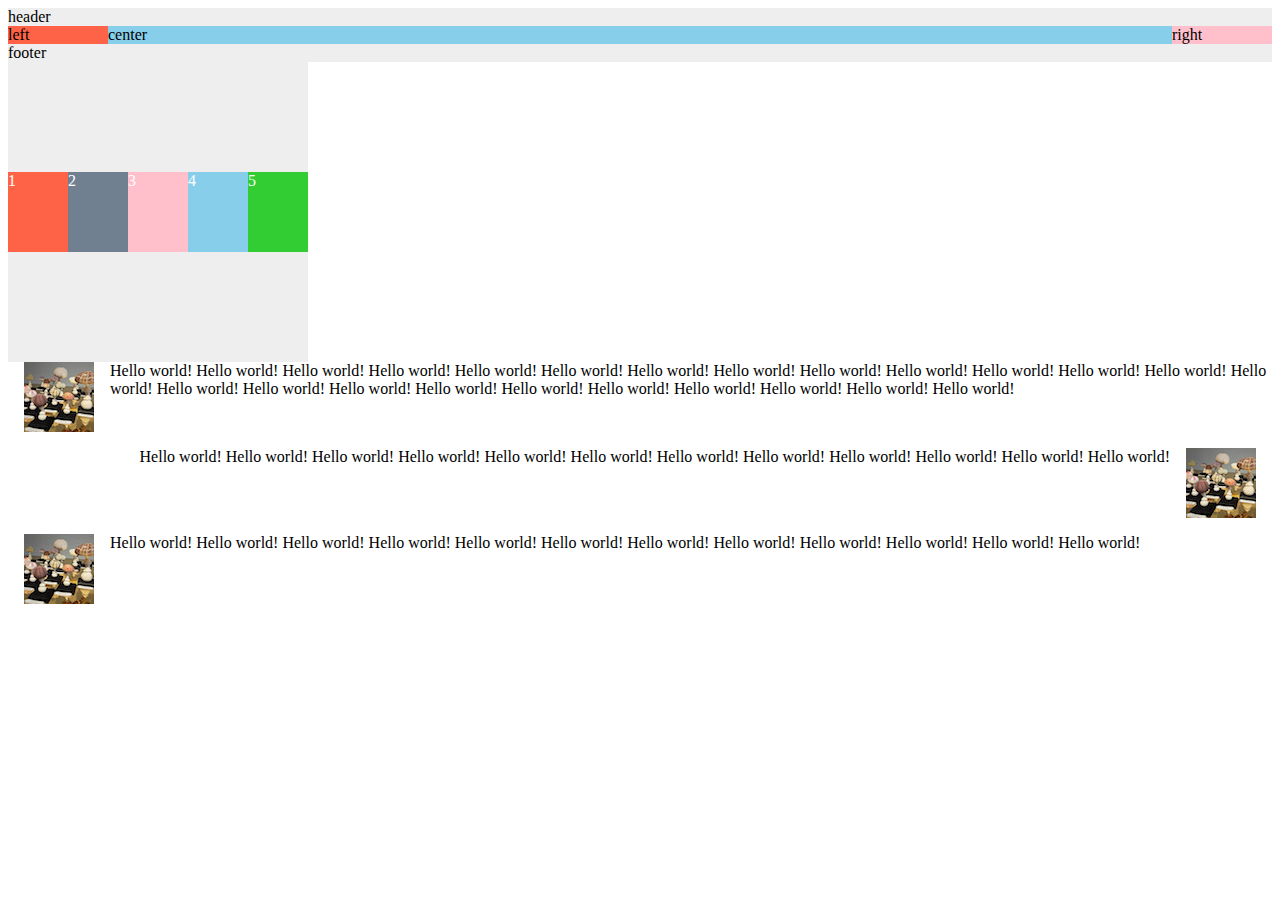
<file: Dotinstall/FlexBox/index.html>
<!DOCTYPE html>
<html lang="ja">
  <head>
    <meta charset="utf-8">
    <title>Flexbox</title>
    <link rel="stylesheet" href="./css/styles.css">
  </head>
  <body>
    <header>header</header>
    <div class="container1">
      <div class="left">left</div>
      <div class="center">center</div>
      <div class="right">right</div>
    </div>
    <footer>footer</footer>
    <div class="container">
      <div class="box box-1">1</div>
      <div class="box box-2">2</div>
      <div class="box box-3">3</div>
      <div class="box box-4">4</div>
      <div class="box box-5">5</div>
    </div>

    <div class="media">
        <img src="uni.jpg">
        <p>Hello world! Hello world!
          Hello world! Hello world!
          Hello world! Hello world!
          Hello world! Hello world!
          Hello world! Hello world!
          Hello world! Hello world!
          Hello world! Hello world!
            Hello world! Hello world!
            Hello world! Hello world!
            Hello world! Hello world!
            Hello world! Hello world!
            Hello world! Hello world!</p>
    </div>
    <div class="media media-reverse">
        <img src="uni.jpg">
        <p>Hello world! Hello world!
          Hello world! Hello world!
          Hello world! Hello world!
          Hello world! Hello world!
          Hello world! Hello world!
          Hello world! Hello world!</p>
    </div>
    <div class="media">
        <img src="uni.jpg">
        <p>Hello world! Hello world!
          Hello world! Hello world!
          Hello world! Hello world!
          Hello world! Hello world!
          Hello world! Hello world!
          Hello world! Hello world!</p>
    </div>


  </body>
</html>
</file>
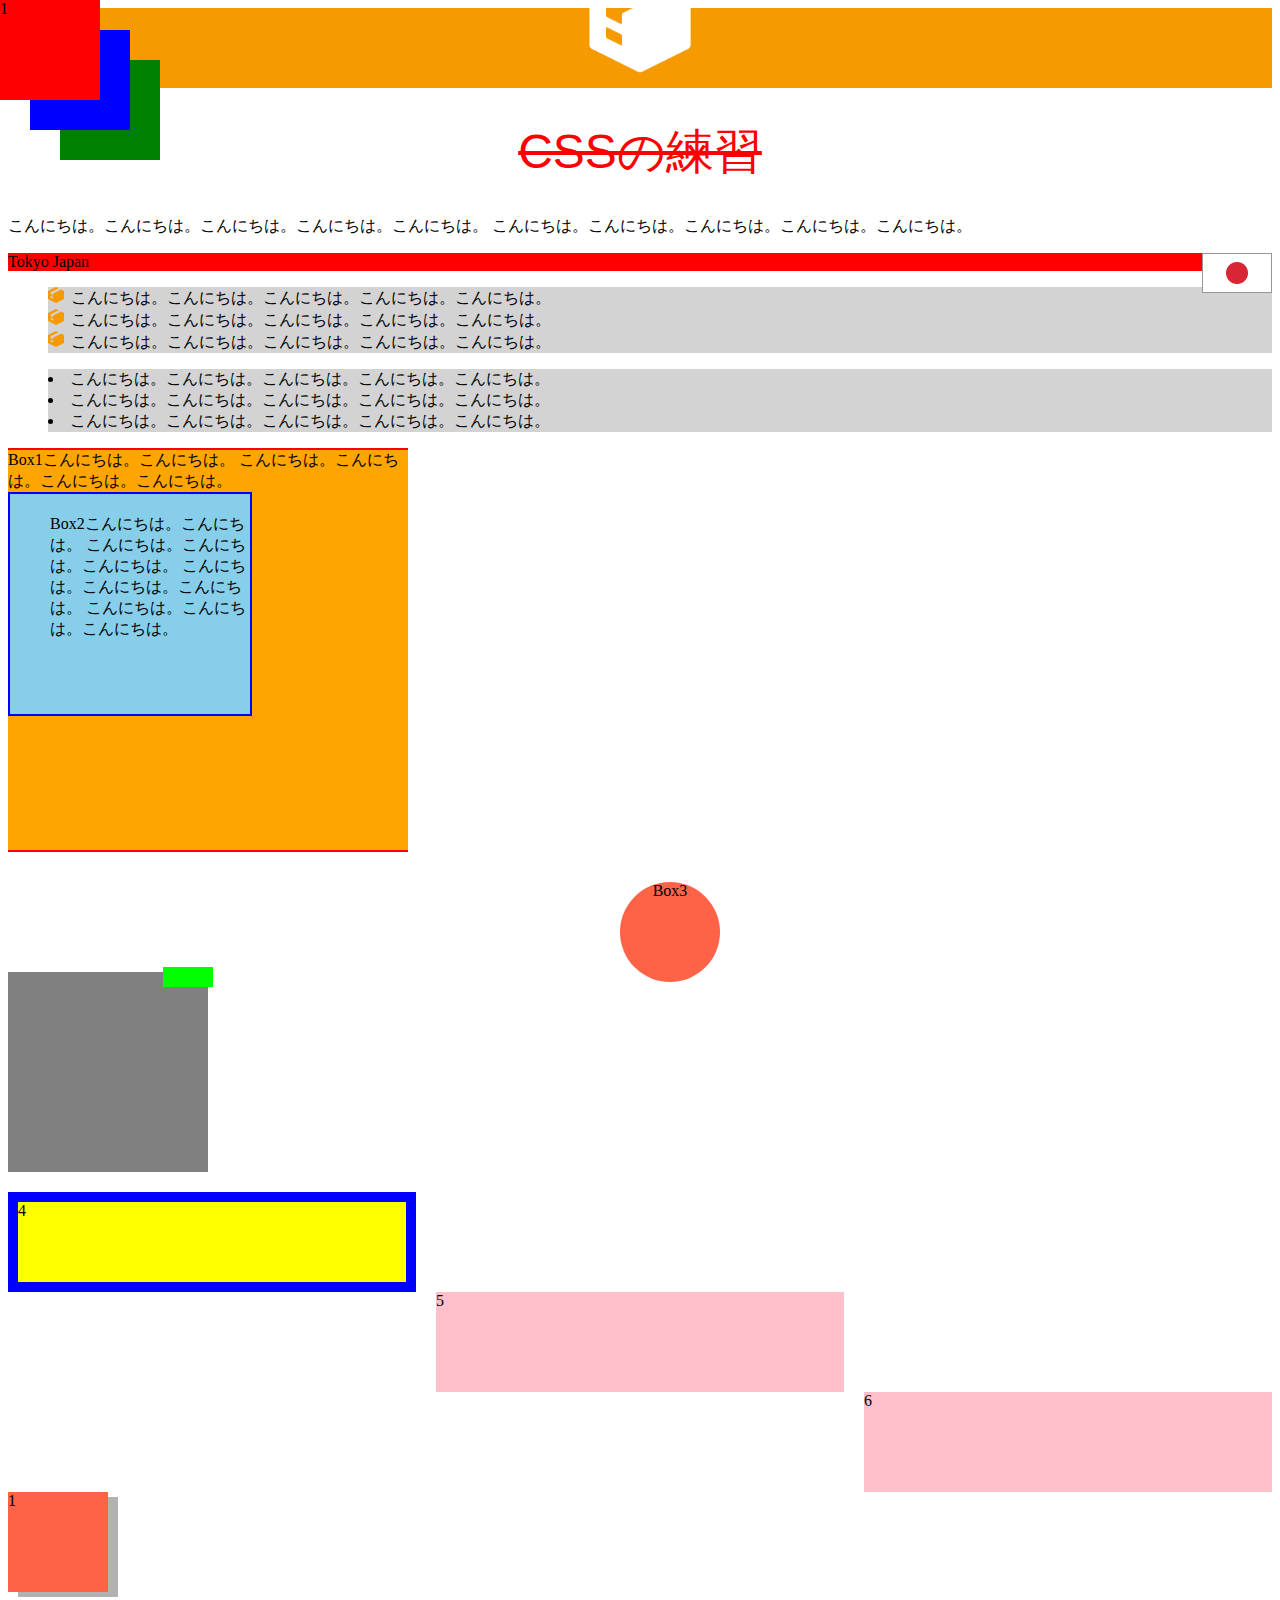
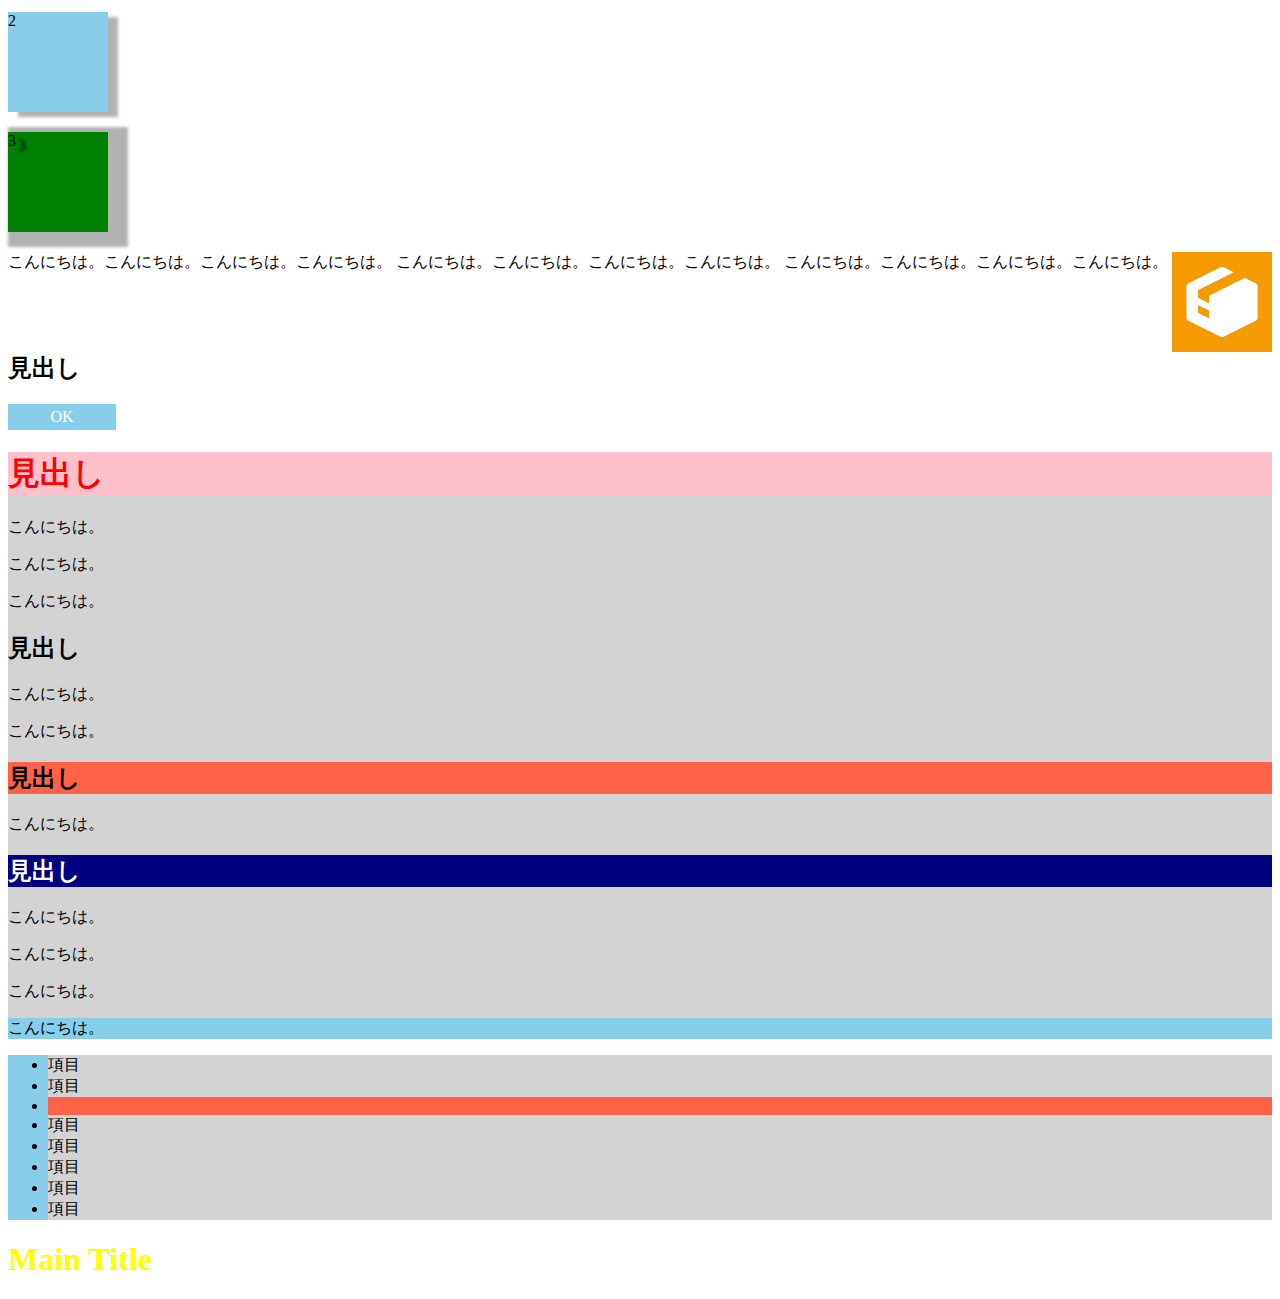
<file: Dotinstall/MyCSS/index.html>
<!DOCTYPE html>
<html lang="ja">
  <head>
    <meta charset="utf-8">
    <title>CSSの練習</title>
    <link rel="stylesheet" href="css/styles.css">
    <!-- <style>
      h1{
        color:red;
      }
    </style> -->
  </head>
  <body>
    <header>

    </header>
    <h1>CSSの練習</h1>
    <p>こんにちは。こんにちは。こんにちは。こんにちは。こんにちは。
    こんにちは。こんにちは。こんにちは。こんにちは。こんにちは。</p>

    <p class="Tokyo">Tokyo <img src="img/japan.png"> Japan</p>

  <ul>
    <li>こんにちは。こんにちは。こんにちは。こんにちは。こんにちは。</li>
    <li>こんにちは。こんにちは。こんにちは。こんにちは。こんにちは。</li>
    <li>こんにちは。こんにちは。こんにちは。こんにちは。こんにちは。</li>
  </ul>
  <ol>
    <li>こんにちは。こんにちは。こんにちは。こんにちは。こんにちは。</li>
    <li>こんにちは。こんにちは。こんにちは。こんにちは。こんにちは。</li>
    <li>こんにちは。こんにちは。こんにちは。こんにちは。こんにちは。</li>
  </ol>
  <div class="box1">Box1こんにちは。こんにちは。
    こんにちは。こんにちは。こんにちは。こんにちは。
   <div class="box2">Box2こんにちは。こんにちは。
   こんにちは。こんにちは。こんにちは。
 こんにちは。こんにちは。こんにちは。
こんにちは。こんにちは。こんにちは。</div>
  </div>

  <div class="box3">Box3</div>
  <div class="box4">
   <div class="rect"></div>
  </div>

  <div class="index1">1</div>
  <div class="index2">2</div>
  <div class="index3">3</div>

  <div class="index4">4</div>
  <div class="index5">5</div>
  <div class="index6">6</div>

  <div class="shadow1">1</div>
  <div class="shadow2">2</div>
  <div class="shadow3">3</div>


<p><img src="img/logo.png" width="100px" height="100px">
こんにちは。こんにちは。こんにちは。こんにちは。
こんにちは。こんにちは。こんにちは。こんにちは。
こんにちは。こんにちは。こんにちは。こんにちは。
</p>
<h2>見出し</h2>

<div class="btn">OK</div>

<div class="nth">
  <h1>見出し</h1>
  <p>こんにちは。</p>
  <p>こんにちは。</p>
  <p>こんにちは。</p>
  <h2>見出し</h2>
  <p>こんにちは。</p>
  <p>こんにちは。</p>
  <h2>見出し</h2>
  <p>こんにちは。</p>
  <h2>見出し</h2>
  <p>こんにちは。</p>
  <p>こんにちは。</p>
  <p>こんにちは。</p>
  <p>こんにちは。</p>
</div>

<div class="empty">
  <ul>
    <li>項目</li>
    <li>項目</li>
    <li></li>
    <li>項目</li>
    <li>項目</li>
    <li>項目</li>
    <li>項目</li>
    <li>項目</li>
  </ul>

</div>
<!-- <div class="priority"> -->
  <section id="about">
    <h1 id="main" class="title box" style="color:skyblue;">
     Main Title</h1>
  </section>
<!-- </div> -->
</body>
</html>
</file>
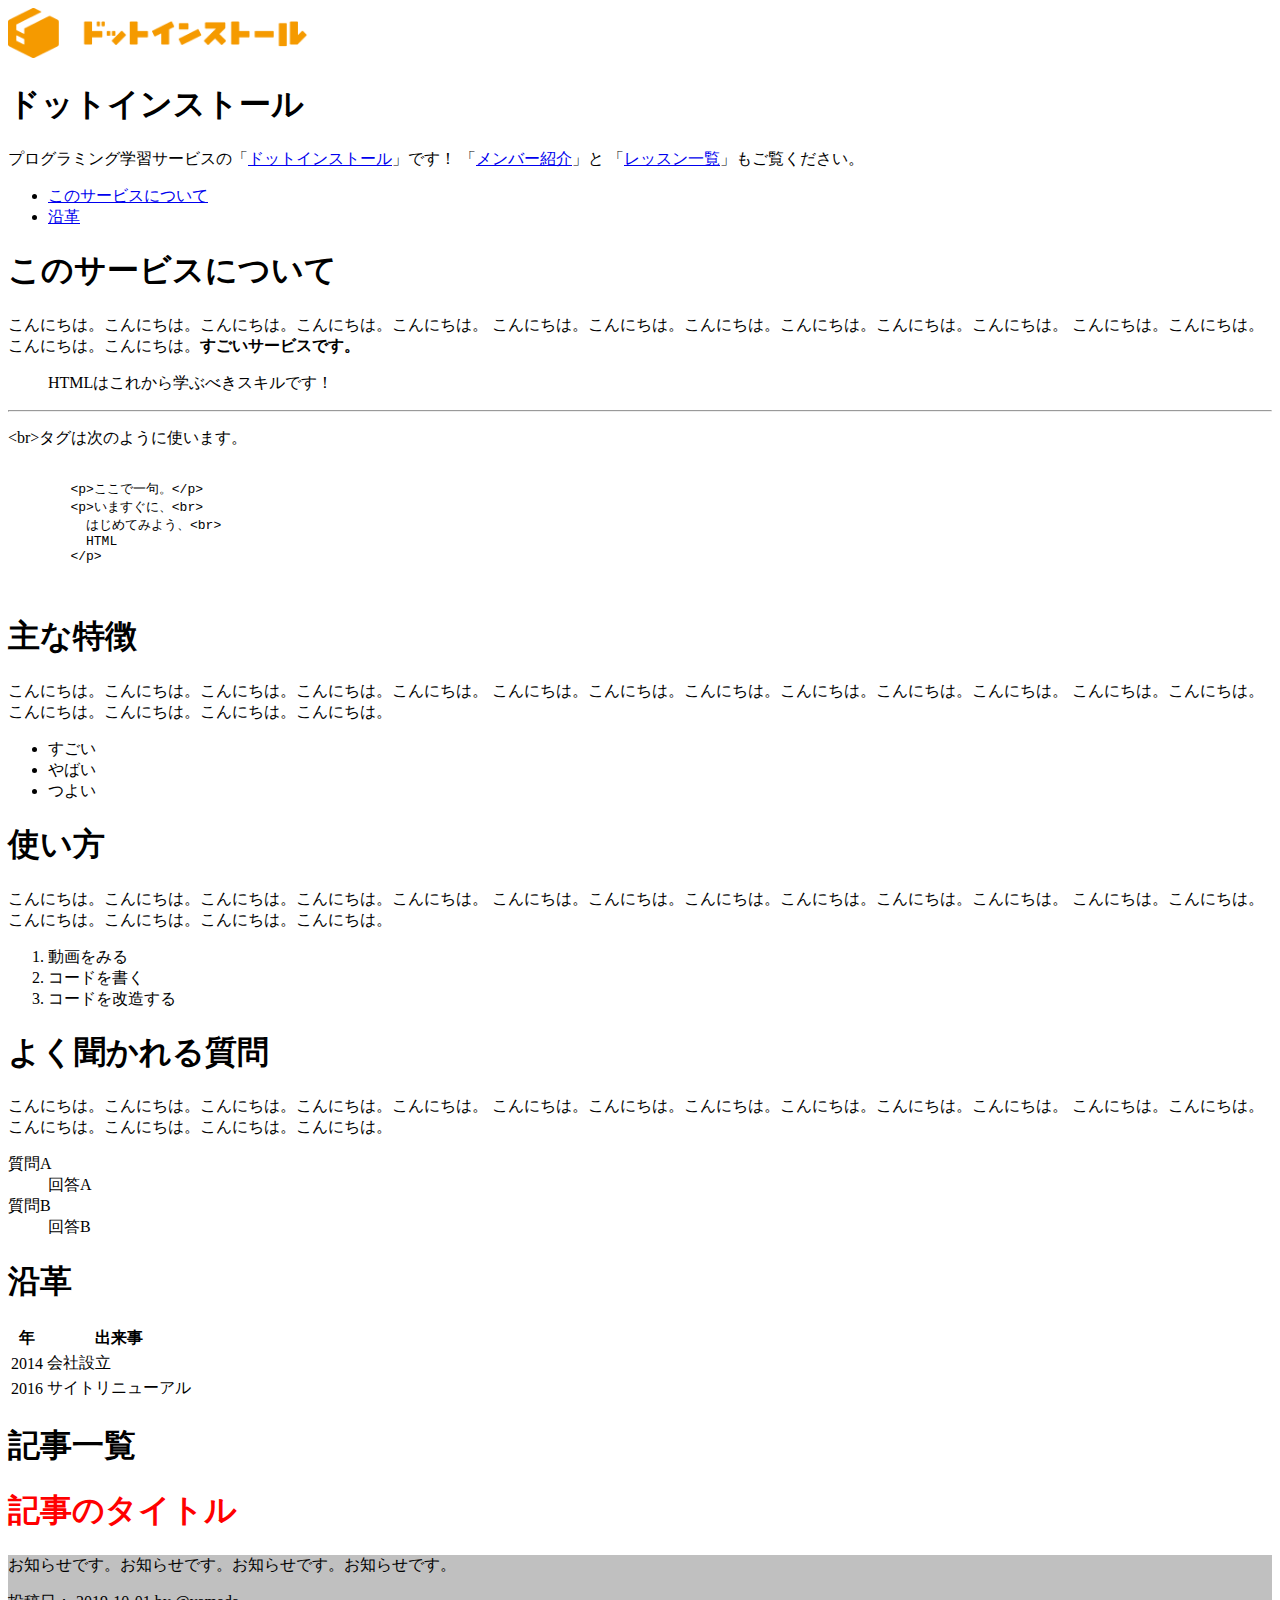
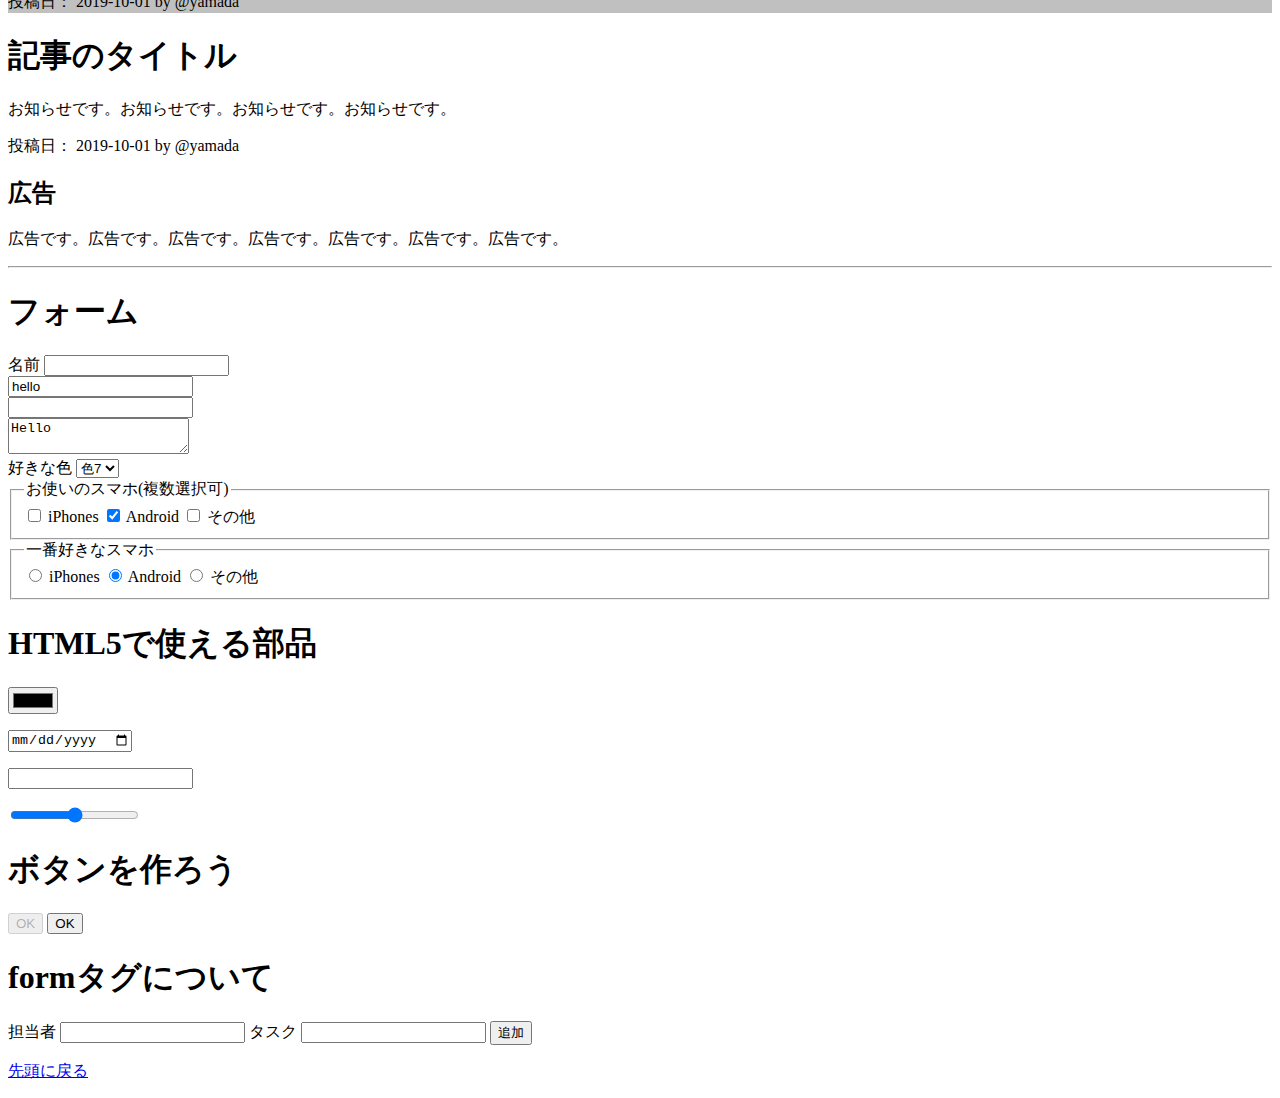
<file: Dotinstall/MyHTML/index.html>
<!DOCTYPE html>
<html lang="ja">
  <head>
    <meta charset="utf-8">
    <title>ドットインストール</title>
    <meta name="description" content="プログラミング学習サービスのドットインストールです">
    <link rel="icon" href="favicon.ico">
  </head>
  <body>
    <header>
    <img src="img/logo.png" width="300" height="50" alt="ドットインストールのロゴです">
  </header>
  <main>
    <h1>ドットインストール</h1>
    <p>プログラミング学習サービスの「<a href="https://dotinstall.com"
       target="_blank">ドットインストール</a>」です！
       「<a href="members.html">メンバー紹介</a>」と
       「<a href="lessons/index.html">レッスン一覧</a>」もご覧ください。
     </p>
     <nav>
       <ul>
         <li><a href="#about">このサービスについて</a></li>
         <li><a href="#history">沿革</a></li>
       </ul>
     </nav>

     <section>
       <h1 id="about">このサービスについて</h1>
       <p>こんにちは。こんにちは。こんにちは。こんにちは。こんにちは。
         こんにちは。こんにちは。こんにちは。こんにちは。こんにちは。こんにちは。
         こんにちは。こんにちは。こんにちは。こんにちは。<strong>すごいサービスです。</strong>
       </p>
     </section>

     <section>
       <blockquote cite="https://dotinstall.com">
         <p>HTMLはこれから学ぶべきスキルです！</p>
       </blockquote>
     </section>


    <hr>
    <section>
      <p>&lt;br&gt;タグは次のように使います。</p>
        <pre>
        <code>
        &lt;p&gt;ここで一句。&lt;/p&gt;
        &lt;p&gt;いますぐに、&lt;br&gt;
          はじめてみよう、&lt;br&gt;
          HTML
        &lt;/p&gt;
        </code>
        </pre>
    </section>

    <section>
      <h1>主な特徴</h1>
      <p>こんにちは。こんにちは。こんにちは。こんにちは。こんにちは。
        こんにちは。こんにちは。こんにちは。こんにちは。こんにちは。こんにちは。
        こんにちは。こんにちは。こんにちは。こんにちは。こんにちは。こんにちは。
      </p>
      <ul>
        <li>すごい</li>
        <li>やばい</li>
        <li>つよい</li>
      </ul>
    </section>

    <section>
      <h1>使い方</h1>
      <p>こんにちは。こんにちは。こんにちは。こんにちは。こんにちは。
        こんにちは。こんにちは。こんにちは。こんにちは。こんにちは。こんにちは。
        こんにちは。こんにちは。こんにちは。こんにちは。こんにちは。こんにちは。
      </p>
      <ol>
        <li>動画をみる</li>
        <li>コードを書く</li>
        <li>コードを改造する</li>
      </ol>
    </section>

    <section>
      <h1>よく聞かれる質問</h1>
      <p>こんにちは。こんにちは。こんにちは。こんにちは。こんにちは。
        こんにちは。こんにちは。こんにちは。こんにちは。こんにちは。こんにちは。
        こんにちは。こんにちは。こんにちは。こんにちは。こんにちは。こんにちは。
      </p>
      <dl>
        <dt>質問A</dt>
        <dd>回答A</dd>
        <dt>質問B</dt>
        <dd>回答B</dd>
      </dl>
    </section>


    <section>
      <h1 id="history">沿革</h1>
      <table>
        <thead>
          <tr>
            <th>年</th>
            <th>出来事</th>
          </tr>
        </thead>
        <tbody>
          <tr>
            <td>2014</td>
            <td>会社設立</td>
          </tr>
          <tr>
            <td>2016</td>
            <td>サイトリニューアル</td>
          </tr>
        </tbody>
      </table>
    </section>

    <section>
      <h1>記事一覧</h1>

      <article>
        <h1><span style="color: red;">記事のタイトル</span></h1>
        <div style="background: silver;">
          <p>お知らせです。お知らせです。お知らせです。お知らせです。</p>
          <footer>投稿日： <time>2019-10-01</time> by @yamada</footer>
        </article>
       </div>
      <article>
        <h1>記事のタイトル</h1>
        <p>お知らせです。お知らせです。お知らせです。お知らせです。</p>
        <footer>投稿日： <time>2019-10-01</time> by @yamada</footer>
      </article>

    </section>
  </main>
    <aside>
      <h2>広告</h2>
      <p>広告です。広告です。広告です。広告です。広告です。広告です。広告です。</p>
    </aside>

    <hr>

    <h1>フォーム</h1>
    <!-- <label for="name">名前</label>
    <input type="text" id="name"> -->
    <label>名前 <input type="text" id="name"></label><br>
    <input type="text" value="hello"><br>
    <input type="password"><br>
    <textarea>Hello</textarea><br>

    <label for="color">好きな色</label>
    <!-- <select id="color" size=4 multiple> -->
    <select id="color">
      <option value="">色1</option>
      <option value="">色2</option>
      <option value="">色3</option>
      <option value="">色4</option>
      <option value="">色5</option>
      <option value="">色6</option>
      <option value="" selected>色7</option>
    </select>

    <fieldset>
      <legend>お使いのスマホ(複数選択可)</legend>
      <label><input type="checkbox"> iPhones</label>
      <label><input type="checkbox" checked> Android</label>
      <label><input type="checkbox"> その他</label>
    </fieldset>

    <fieldset>
      <legend>一番好きなスマホ</legend>
      <label><input type="radio" name="phone"> iPhones</label>
      <label><input type="radio" name="phone" checked> Android</label>
      <label><input type="radio" name="phone"> その他</label>
    </fieldset>


    <h1>HTML5で使える部品</h1>
    <p><input type="color"></p>
    <p><input type="date"></p>
    <p><input type="number"></p>
    <p><input type="range"></p>


    <h1>ボタンを作ろう</h1>
    <input type="button" value="OK" disabled>
    <button>OK</button>

    <h1>formタグについて</h1>
    <form action="process.php" method="post">
      <label>担当者 <input type="text" name="username"></label>
      <label>タスク <input type"text" name="task"></label>
      <button>追加</button>
    </form>



    <footer>
      <p><a href="#top">先頭に戻る</a></p>
    </footer>

  </body>
</html>
</file>
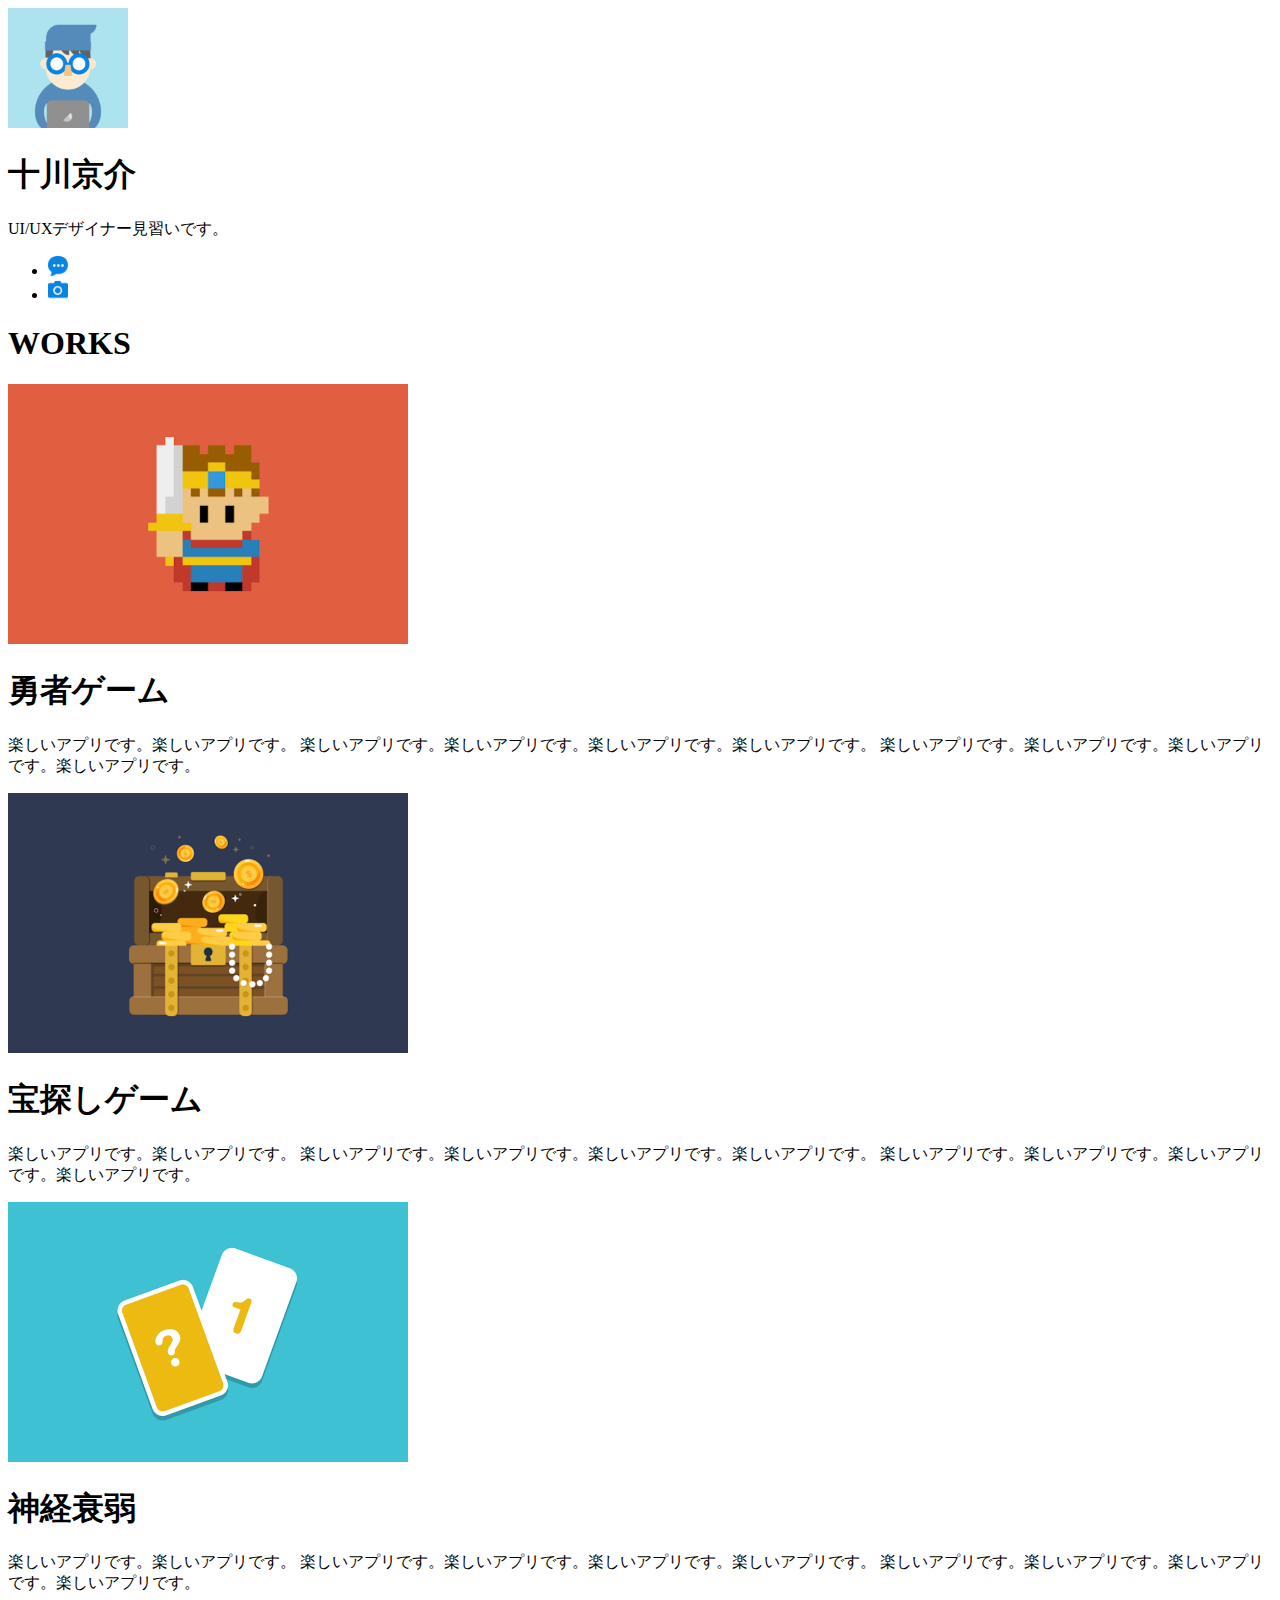
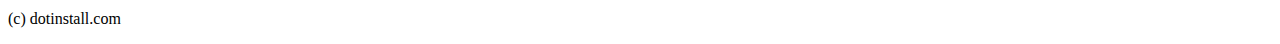
<file: Dotinstall/MyPortfolio/index.html>
<!DOCTYPE html>
<html lang="ja">
  <head>
    <meta charset="utf-8">
    <title>太郎のポートフォリオサイト</title>
    <link rel="icon" href="favicon.ico">
    <meta name="description" content="太郎のポートフォリオサイトです。">
  </head>
  <body>
    <header>
      <img src="img/taro.png" width="120" height="120" alt="太郎のアイコンです">
      <h1>十川京介</h1>
      <p>UI/UXデザイナー見習いです。</p>
      <ul>
        <li>
          <a href="https://dotinstall.com" target="_blank">
          <img src="img/blog.png" width="20" height="20" alt="ブログサイトへのリンク画像です">
          </a>
        </li>
        <li>
          <a href="https://dotinstall.com" target="_blank">
          <img src="img/photos.png" width="20" height="20" alt="写真サイトへのリンク画像です">
          </a>
        </li>
      </ul>
    </header>

<!-- 以下作品紹介 -->
<section>
  <h1>WORKS</h1>

  <section>
    <img src="img/work1.png" width="400" height="260" alt="勇者ゲームの紹介画像">
    <h1>勇者ゲーム</h1>
    <p>楽しいアプリです。楽しいアプリです。
      楽しいアプリです。楽しいアプリです。楽しいアプリです。楽しいアプリです。
      楽しいアプリです。楽しいアプリです。楽しいアプリです。楽しいアプリです。</p>
   </section>

  <section>
    <img src="img/work2.png" width="400" height="260" alt="宝探しゲームの紹介画像">
    <h1>宝探しゲーム</h1>
    <p>楽しいアプリです。楽しいアプリです。
      楽しいアプリです。楽しいアプリです。楽しいアプリです。楽しいアプリです。
      楽しいアプリです。楽しいアプリです。楽しいアプリです。楽しいアプリです。</p>
  </section>

  <section>
    <img src="img/work3.png" width="400" height="260" alt="神経衰弱の紹介画像">
    <h1>神経衰弱</h1>
    <p>楽しいアプリです。楽しいアプリです。
      楽しいアプリです。楽しいアプリです。楽しいアプリです。楽しいアプリです。
      楽しいアプリです。楽しいアプリです。楽しいアプリです。楽しいアプリです。</p>
  </section>
</section>

    <footer>
      <p>(c) dotinstall.com</p>
    </footer>
  </body>
</html>
</file>
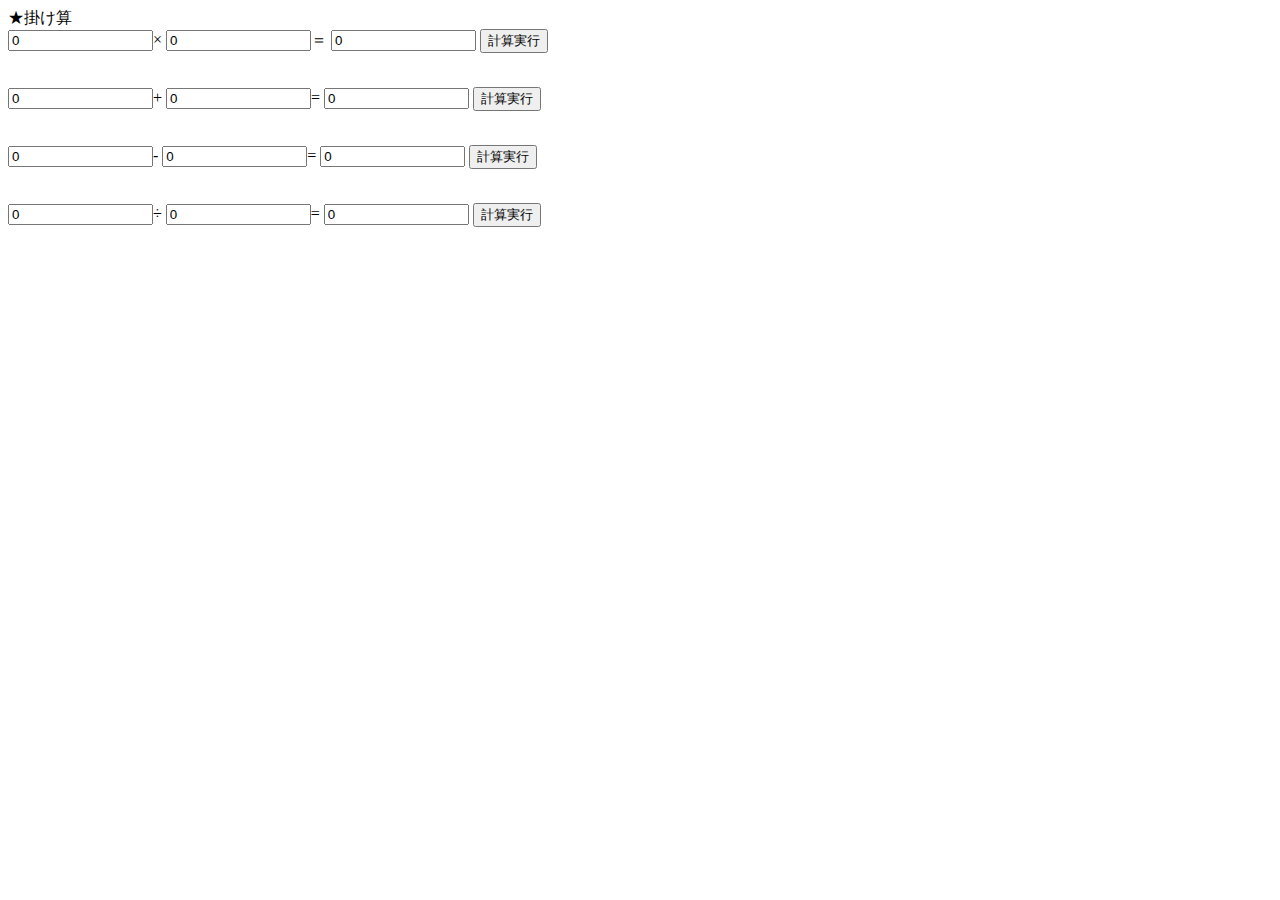
<file: Practice JavaScript/Calc.html>
<html>
  <head>
    <title>四則演算</title>
  </head>
  <script type="text/javascript">

    function Calculate()
    {
        frm1.result.value = (frm1.firstValue.value * frm1.secondValue.value);
    }

  function Add()
  {
    frm2.result.value = (frm2.<firstValue.value + frm2.secondValue.value);
  }

   function Minus()
   {
     frm3.result.value = (frm3.firstValue.value - frm3.secondValue.value);
   }

    function Divide()
    {
      frm4.result.value = (frm4.firstValue.value / frm4.secondValue.value);
    }

  </script>

  <body>
    ★掛け算
    <form name="frm1">
      <input type="text" name="firstValue" size="15" value=0>×
      <input type="text" name="secondValue" size="15" value=0>＝
      <input type="text" name="result" size="15" value=0>
      <INPUT type="button" name="buttoncalc" onClick="Calculate()" value="計算実行">
    </form>
    <br>

    <!-- 足し算 -->
    <form name="frm2">
      <input type="text" name="firstValue" size="15" value=0>+
      <input type="text" name="secondValue" size="15" value=0>=
      <input type="text" name="result" size="15" value=0>
      <INPUT type="button" name="buttonadd" onClick="Add()" value="計算実行">
    </form>
    <br>

    <!-- 引き算 -->
    <form name="frm3">
      <input type="text" name="firstValue" size="15" value=0>-
      <input type="text" name="secondValue" size="15" value=0>=
      <input type="text" name="result" size="15" value=0>
      <INPUT type="button" name="buttonminus" onClick="Minus()" value="計算実行">
    </form>
    <br>

    <!-- 割り算 -->
    <form name="frm4">
      <input type="text" name="firstValue" size="15" value=0>÷
      <input type="text" name="secondValue" size="15" value=0>=
      <input type="text" name="result" size="15" value=0>
      <INPUT type="button" name="buttondivide" onClick="Divide()" value="計算実行">
    </form>
    <br>

  </body>
</html>
</file>
<file: Dotinstall/FlexBox/css/styles.css>
header, footer {
  background: #eee;
}

.container1{
  display: flex;
}

.left{
  flex: 0 100px;
  background: tomato;
}

.right{
  flex: 0 100px;
  background: pink;
}

.center{
  flex: 1;
  background: skyblue;
}

@media all and (max-width: 600px){
  .container1{
    flex-direction: column;
  }
  .center{
    order:1;
    flex: none;
  }
  .left{
    order:2;
    flex:none;
  }
  .right{
    order:3;
    flex:none;
  }
}

.container{
  width: 300px;
  height: 300px;
  color: #fff;
  background: #eee;
  display: flex;
  /* flex-direction: column-reverse; */
  /* flex-wrap: wrap; */
  /* flex-flow: wrap; */
  /* justify-content: flex-end; */
  justify-content: center;
  /* justify-content: space-around; */
  align-items: center;
  /* align-content: flex-start; */
  /* align-content: space-around; */
}

.box{
  width: 80px;
  height: 80px;
}


.box-1 { background: tomato;
  /* order:1; */
  /* align-self:flex-end; */
  /* flex: 1 1 80px; */
}
.box-2 { background: slategray;
  /* flex: 2 1 80px; */
  /* margin-left: auto; */
}
.box-3 { background: pink;
  /* flex: 3 1 80px; */
}
.box-4 { background: skyblue;}
.box-5 { background: limegreen;}


.media {
  display: flex;
  margin-bottom: 1em;
  align-items: flex-start;
}

.media img {
  margin: 0 1em;
}

.media p {
  margin: 0;
}

.media-reverse {
  flex-direction: row-reverse;
}
</file>
<file: Dotinstall/MyCSS/css/styles.css>
@charset "UTF-8";

header{
  height: 80px;
  /* background-color: pink;
  background-image: url(../img/header.png);
  background-size: cover;
  background-position: center; */
  background: center/cover pink url(../img/header.png);
}

body > h1 {
  color: rgba(255,0,0,0.5);
  font-size: 48px;
  text-align: center;
  font-weight: normal;
  text-decoration: line-through;
  font-family: Verdana,"Arial Black",メイリオ,sans-serif;
}

/* p {
 color: hsla(180,80%,40%,1.0);
 line-height: 5;
 background-color: pink;
 opacity: 0.5;
} */

.Tokyo {
  background-color: red;
  opacity: 1;
}

img{
  vertical-align: bottom;
  float: right;
}

body > ul {
  /* list-style-type: circle;
  list-style-image: url(../img/icon.png); */
  list-style: circle inside url(../img/icon.png);
}

ol {
  list-style-type: lower-alpha;
  list-style: inside;
  /* list-style-type: none; */
  /* list-style-position: inside; */
}

.box1
{
  background-color: orange;
  width: 400px;
  height: 400px;
  overflow: scroll;
  border-top: 2px solid red;
  border-bottom: 2px solid red;
}

.box2
{
  background-color: skyblue;
  width: 50%;
  height: 50%;
  overflow: scroll;
  border-width: 2px;
  border-style: solid;
  border-color: blue;
  padding-top: 20px;
  padding-left: 40px;
}

.box3
{
  background-color: tomato;
  text-align: center;
  width: 100px;
  height: 100px;
  border-radius: 50%;
  margin-bottom: 20px;
  margin-left: auto;
  margin-right: auto;
  position: relative;
  top:30px;
  left:30px;

}

.box4{
  background-color: gray;
  width: 200px;
  height: 200px;
  margin-bottom: 20px;
  position: relative;
}

.rect{
  width: 50px;
  height: 20px;
  background-color: lime;
  position: absolute;
  top: -5px;
  right: -5px;
}

.index1{
  background-color: red;
  width: 100px;
  height: 100px;
  position: absolute;
  top: 0;
  left: 0;
  z-index: 3;
}

.index2{
  background-color: blue;
  width: 100px;
  height: 100px;
  position: absolute;
  top: 30px;
  left: 30px;
  z-index: 2;
}

.index3{
  background-color: green;
  width: 100px;
  height: 100px;
  position: absolute;
  top: 60px;
  left: 60px;
  z-index: 1;
}

.index4{
  box-sizing: border-box;
  background-color: yellow;
  /* width: 100px; */
  width: calc((100% - 40px) / 3);
  height: 100px;
  border: 10px solid blue;
}

.index5{
  background-color: pink;
  /* width: 100px; */
  width: calc((100% - 40px) / 3);
  height: 100px;
  margin: 0 auto;
}

.index6{
  background-color: pink;
  /* width: 100px; */
  width: calc((100% - 40px) / 3);
  height: 100px;
  margin-left: auto;
}

.shadow1{
  background-color: tomato;
  width: 100px;
  height: 100px;
  box-shadow: 10px 5px rgba(0,0,0,0.3);
  margin-bottom: 20px;
}

.shadow2{
  background-color: skyblue;
  width: 100px;
  height: 100px;
  box-shadow: 10px 5px 3px rgba(0,0,0,0.3);
  margin-bottom: 20px;
}

.shadow3{
  background-color: green;
  width: 100px;
  height: 100px;
  box-shadow: 10px 5px 3px 10px rgba(0,0,0,0.3);
  text-shadow: 10px 5px 3px rgba(0,0,0,1);
  margin-bottom: 20px;
}

h2{
  clear: right;
}

.btn {
  width: 100px;
  background: skyblue;
  text-align: center;
  padding: 4px;
  color:white;
  cursor:pointer;
}

.btn:hover{
  opacity: 0.8;
}

.nth{
  background: lightgray;
}

/* .nth > :nth-child(odd){
  background: pink;
}

.nth > :nth-child(even){
  background: skyblue;
} */

.nth > :first-child{
  background: pink;
}

.nth > :last-child{
  background: skyblue;
}

.nth > h2:nth-of-type(2){
  background: tomato;
}

.nth > h2:last-of-type {
  background: navy;
  color: white;
}

.empty {
  background: skyblue;
}

li:empty{
  background: tomato;
}

li:not(:empty){
  background: lightgray;
}

h1{color:red !important;}
h1#main.box{color:yellow !important;}
section > #main.title{ color:blue;}
section#about > h1 {color:pink;}
#about > #main {color:gray;}
</file>
